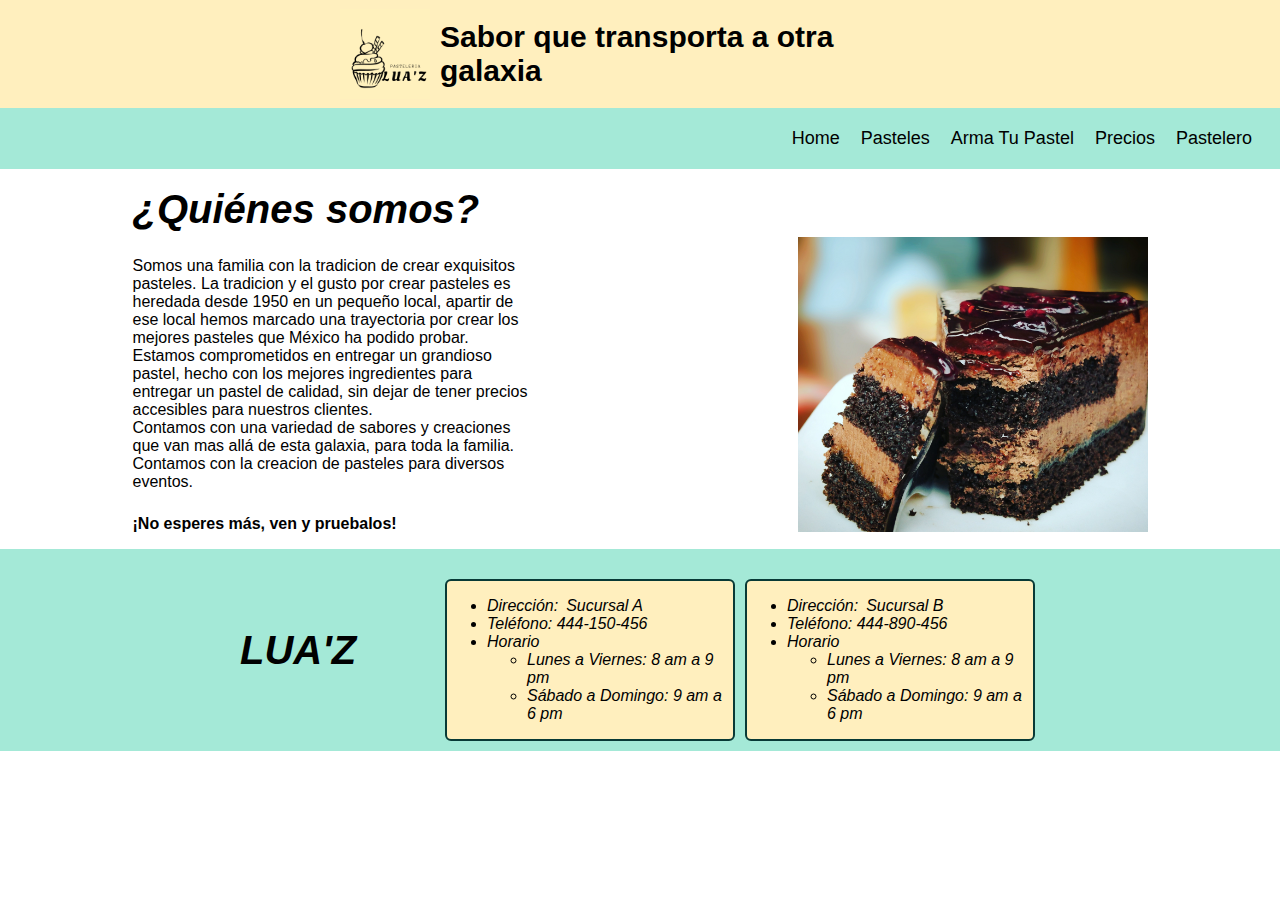
<file: index.html>
<!DOCTYPE html>
<html>
    <head>
        <meta charset="UTF-8">
        <meta http-equiv="X-UA-Compatible" content="IE=edge">
        <meta name="viewport" content="width=device-width, initial-scale=1.0">
        <link rel="STYLESHEET" type="text/css" href="Estilos.css" >
        <title>LUA'Z</title>
    </head>
    <body>
        <header>
            <div  class="presentacion">
                <img alt="Logo_LUAZ" class="logo-mini" src="./images/LUAZ.png">
                <h1> Sabor que transporta a otra galaxia</h1>
            </div>
            <nav class="nav-cont">
                <a href="./index.html" target="_self">Home</a>
                <a href="./cliente/Pasteles.html" target="_self">Pasteles</a>
                <a href="./cliente/Formulario.html" target="_self">Arma tu Pastel</a>
                <a href="./cliente/Precios.html" target="_self">Precios</a>
                <a href="./admin/Pedidos.html" target="_self">Pastelero</a>
            </nav>
        </header>
        <section class="contenido">
            <div class="contenedor-info">
                <h2>¿Quiénes somos?</h2>
                <article>Somos una familia con la tradicion de crear exquisitos pasteles. 
                    La tradicion y el gusto por crear pasteles es heredada desde 1950 en 
                    un pequeño local, apartir de ese local hemos marcado una trayectoria 
                    por crear los mejores pasteles que México ha podido probar.<br>
                    Estamos comprometidos en entregar un grandioso pastel, hecho con los 
                    mejores ingredientes para entregar un pastel de calidad, sin dejar de
                    tener precios accesibles para nuestros clientes.<br>
                    Contamos con una variedad de sabores y creaciones que van mas allá de
                    esta galaxia, para toda la familia.<br>
                    Contamos con la creacion de pasteles para diversos eventos.
                 </article>
                 <p><b>¡No esperes más, ven y pruebalos!</b></p>
            </div>
            <img alt="Demostracion-cake" src="./images/pastelReb.jpg" class="Demostracion-img">
        </section>
    </body>
    <footer>
        <h2>LUA'Z</h2>
        
            <div class="direcciones">
                <ul>
                    <li>Dirección:<a href="https://goo.gl/maps/GZw3TMvuYCwSvcc37" target="_self">Sucursal A</a> </li>
                    <li>Teléfono: 444-150-456</li>
                    <li>Horario<ul>
                        <li>Lunes a Viernes: 8 am a 9 pm</li>
                        <li>Sábado a Domingo: 9 am a 6 pm</li>
                    </ul></li>
                </ul>
            </div>
            <div class="direcciones">
                <ul>
                    <li>Dirección:<a href="https://goo.gl/maps/89yKRgLKEmNs2yZM7" target="_self">Sucursal B</a> </li>
                    <li>Teléfono: 444-890-456</li>
                    <li>Horario<ul>
                        <li>Lunes a Viernes: 8 am a 9 pm</li>
                        <li>Sábado a Domingo: 9 am a 6 pm</li>
                    </ul></li>
                </ul>
            </div>
        
    </footer>
</html>
</file>
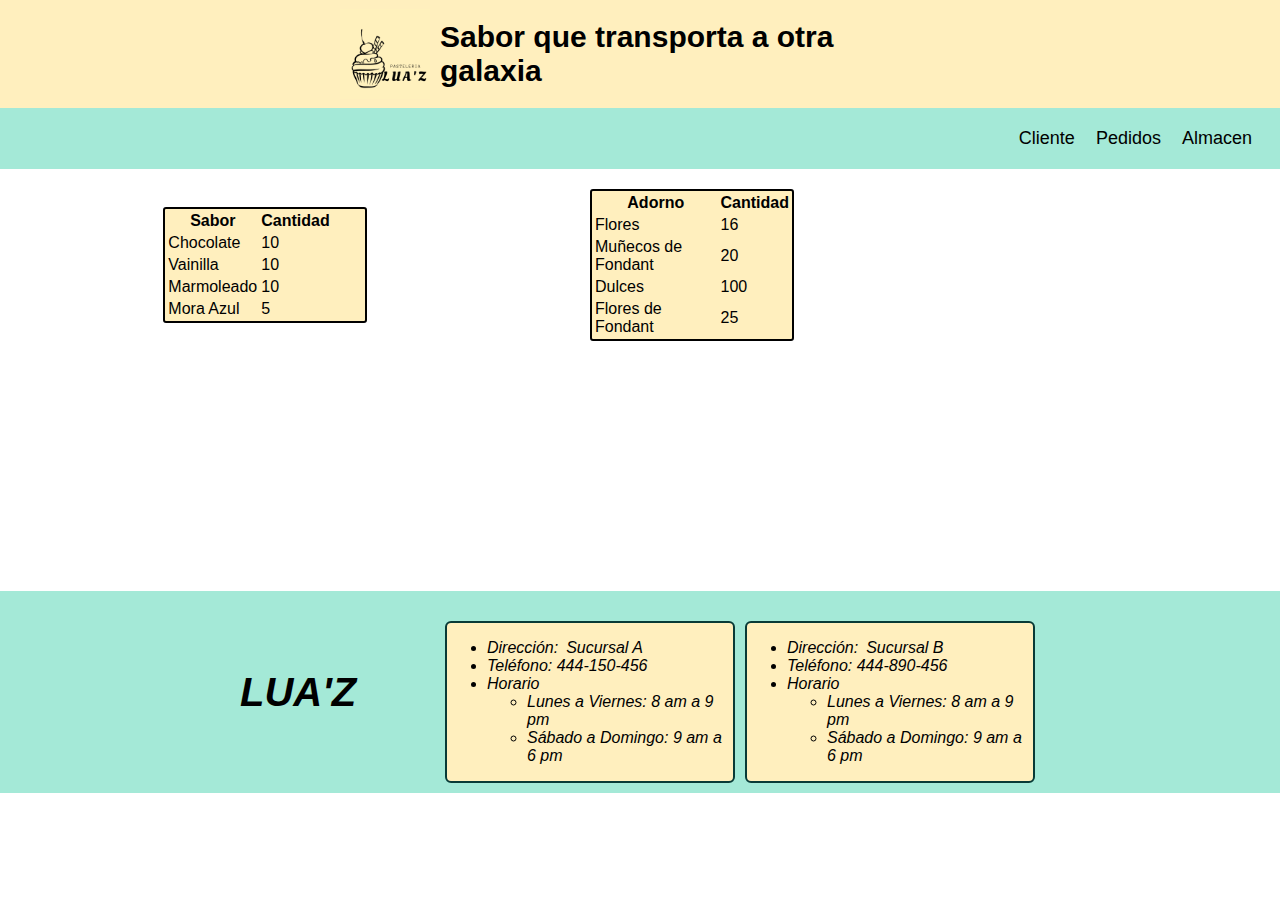
<file: admin/Almacen.html>
<!DOCTYPE html>
<html>
    <head>
        <meta charset="UTF-8">
        <meta http-equiv="X-UA-Compatible" content="IE=edge">
        <meta name="viewport" content="width=device-width, initial-scale=1.0">
        <link rel="STYLESHEET" type="text/css" href="../Estilos.css" >
        <title>LUA'Z</title>
    </head>
    <body>
        <header>
            <div  class="presentacion">
                <img alt="Logo_LUAZ" class="logo-mini" src="../images/LUAZ.png">
                <h1> Sabor que transporta a otra galaxia</h1>
            </div>
            <nav class="nav-cont">
                <a href="../index.html" target="_self">Cliente</a>
                <a href="../admin/Pedidos.html" target="_self">Pedidos</a>
                <a href="../admin/Almacen.html" target="_self">Almacen</a>
            </nav>
        </header>
        <section class="seccion-alma">
            <div class="secciones-almacen-info">
                <table>
                    <tr>
                        <th>Sabor</th>
                        <th>Cantidad</th>
                    </tr>
                    <tr>
                        <td>Chocolate</td>
                        <td>10</td>
                    </tr>
                    <tr>
                        <td>Vainilla</td>
                        <td>10</td>
                    </tr>
                    <tr>
                        <td>Marmoleado</td>
                        <td>10</td>
                    </tr>
                    <tr>
                        <td>Mora Azul</td>
                        <td>5</td>
                    </tr>
                </table>
            </div>
            <div class="secciones-almacen-info">
                <table>
                    <tr>
                        <th>Adorno</th>
                        <th>Cantidad</th>
                    </tr>
                    <tr>
                        <td>Flores</td>
                        <td>16</td>
                    </tr>
                    <tr>
                        <td>Muñecos de Fondant</td>
                        <td>20</td>
                    </tr>
                    <tr>
                        <td>Dulces</td>
                        <td>100</td>
                    </tr>
                    <tr>
                        <td>Flores de Fondant</td>
                        <td>25</td>
                    </tr>
                </table>
            </div>
            
        </section>
    </body>
    <footer>
        <h2>LUA'Z</h2>
        
            <div class="direcciones">
                <ul>
                    <li>Dirección:<a href="https://goo.gl/maps/GZw3TMvuYCwSvcc37" target="_self">Sucursal A</a> </li>
                    <li>Teléfono: 444-150-456</li>
                    <li>Horario<ul>
                        <li>Lunes a Viernes: 8 am a 9 pm</li>
                        <li>Sábado a Domingo: 9 am a 6 pm</li>
                    </ul></li>
                </ul>
            </div>
            <div class="direcciones">
                <ul>
                    <li>Dirección:<a href="https://goo.gl/maps/89yKRgLKEmNs2yZM7" target="_self">Sucursal B</a> </li>
                    <li>Teléfono: 444-890-456</li>
                    <li>Horario<ul>
                        <li>Lunes a Viernes: 8 am a 9 pm</li>
                        <li>Sábado a Domingo: 9 am a 6 pm</li>
                    </ul></li>
                </ul>
            </div>
        
    </footer>
</html>
</file>
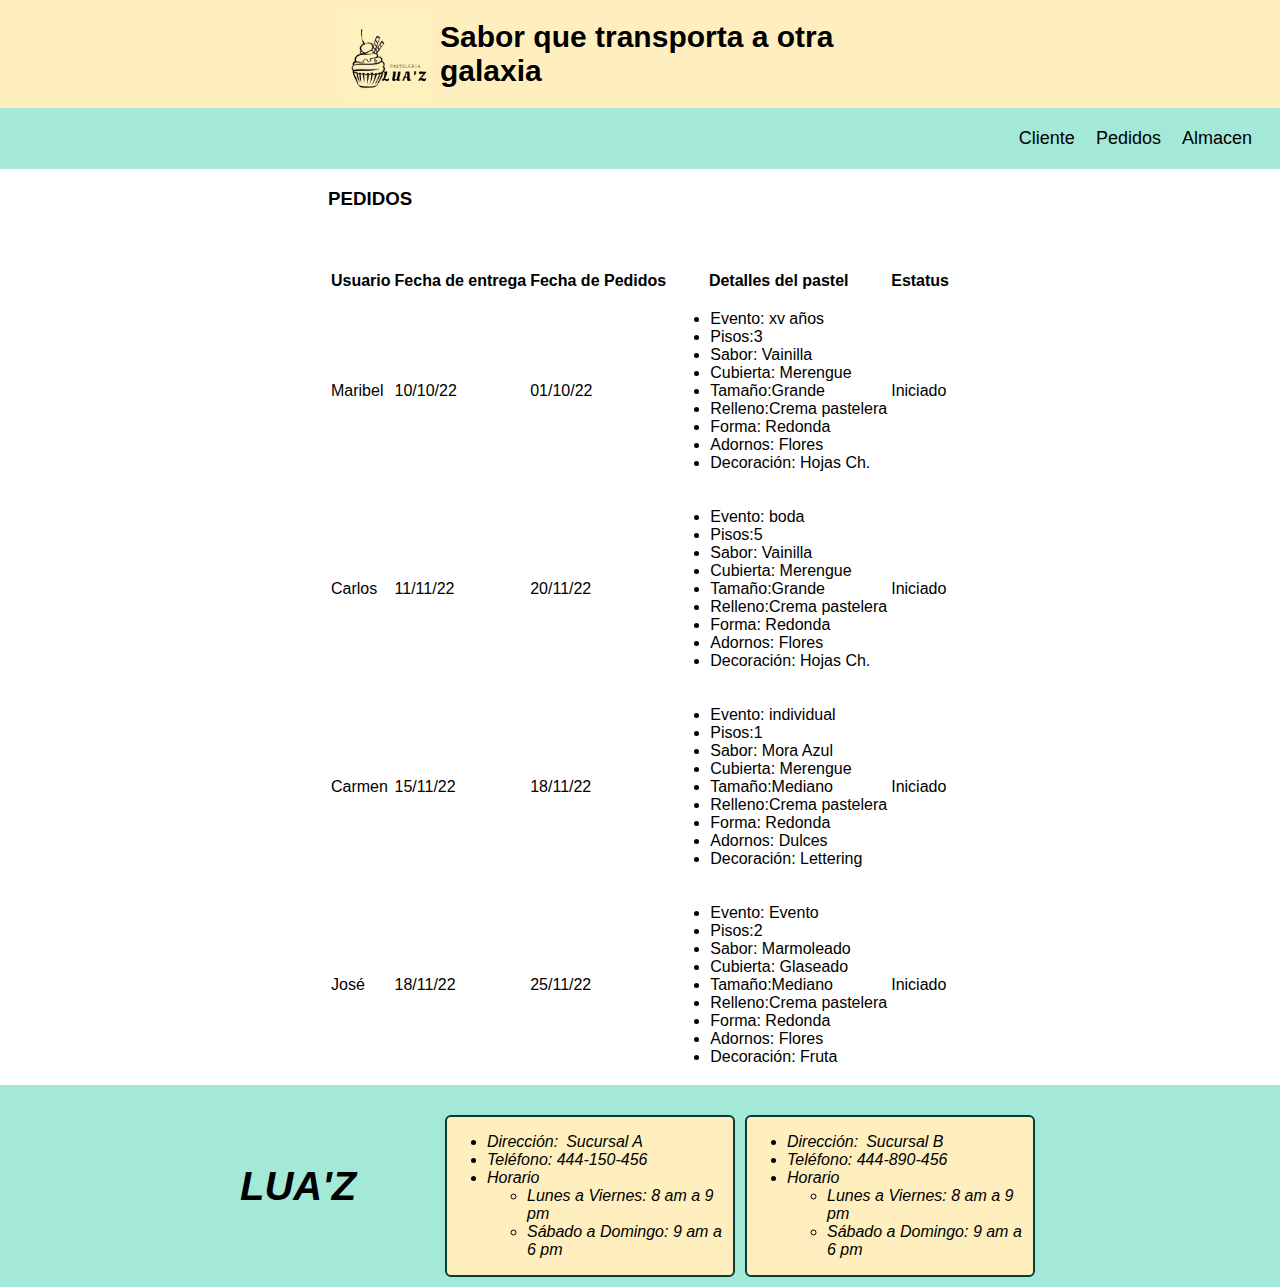
<file: admin/Pedidos.html>
<!DOCTYPE html>
<html>
    <head>
        <meta charset="UTF-8">
        <meta http-equiv="X-UA-Compatible" content="IE=edge">
        <meta name="viewport" content="width=device-width, initial-scale=1.0">
        <link rel="STYLESHEET" type="text/css" href="../Estilos.css" >
        <title>LUA'Z</title>
    </head>
    <body>
        <header>
            <div  class="presentacion">
                <img alt="Logo_LUAZ" class="logo-mini" src="../images/LUAZ.png">
                <h1> Sabor que transporta a otra galaxia</h1>
            </div>
            <nav class="nav-cont">
                <a href="../index.html" target="_self">Cliente</a>
                <a href="../admin/Pedidos.html" target="_self">Pedidos</a>
                <a href="../admin/Almacen.html" target="_self">Almacen</a>
            </nav>
        </header>
        <section class="contenedor-pedidos">
            <h3>PEDIDOS</h3>
            <div >
                <table >
                    <tr>
                        <th>Usuario</th>
                        <th>Fecha de entrega</th>
                        <th>Fecha de Pedidos</th>
                        <th>Detalles del pastel</th>
                        <th>Estatus</th>
                    </tr>
                    <tr>
                        <td>Maribel</td>
                        <td>10/10/22</td>
                        <td>01/10/22</td>
                        <td>
                            <ul>
                                <li>Evento: xv años</li>
                                <li>Pisos:3</li>
                                <li>Sabor: Vainilla</li>
                                <li>Cubierta: Merengue</li>
                                <li>Tamaño:Grande</li>
                                <li>Relleno:Crema pastelera</li>
                                <li>Forma: Redonda</li>
                                <li>Adornos: Flores</li>
                                <li>Decoración: Hojas Ch.</li>
                            </ul>
                        </td>
                        <td>Iniciado</td>
                    </tr>
                    <tr>
                        <td>Carlos</td>
                        <td>11/11/22</td>
                        <td>20/11/22</td>
                        <td>
                            <ul>
                                <li>Evento: boda</li>
                                <li>Pisos:5</li>
                                <li>Sabor: Vainilla</li>
                                <li>Cubierta: Merengue</li>
                                <li>Tamaño:Grande</li>
                                <li>Relleno:Crema pastelera</li>
                                <li>Forma: Redonda</li>
                                <li>Adornos: Flores</li>
                                <li>Decoración: Hojas Ch.</li>
                            </ul>
                        </td>
                        <td>Iniciado</td>
                    </tr>
                    <tr>
                        <td>Carmen</td>
                        <td>15/11/22</td>
                        <td>18/11/22</td>
                        <td>
                            <ul>
                                <li>Evento: individual</li>
                                <li>Pisos:1</li>
                                <li>Sabor: Mora Azul</li>
                                <li>Cubierta: Merengue</li>
                                <li>Tamaño:Mediano</li>
                                <li>Relleno:Crema pastelera</li>
                                <li>Forma: Redonda</li>
                                <li>Adornos: Dulces</li>
                                <li>Decoración: Lettering</li>
                            </ul>
                        </td>
                        <td>Iniciado</td>
                    </tr>
                    <tr>
                        <td>José</td>
                        <td>18/11/22</td>
                        <td>25/11/22</td>
                        <td>
                            <ul>
                                <li>Evento: Evento</li>
                                <li>Pisos:2</li>
                                <li>Sabor: Marmoleado</li>
                                <li>Cubierta: Glaseado</li>
                                <li>Tamaño:Mediano</li>
                                <li>Relleno:Crema pastelera</li>
                                <li>Forma: Redonda</li>
                                <li>Adornos: Flores</li>
                                <li>Decoración: Fruta</li>
                            </ul>
                        </td>
                        <td>Iniciado</td>
                    </tr>
                </table>
            </div>

        </section>
    </body>
    <footer>
        <h2>LUA'Z</h2>
        
            <div class="direcciones">
                <ul>
                    <li>Dirección:<a href="https://goo.gl/maps/GZw3TMvuYCwSvcc37" target="_self">Sucursal A</a> </li>
                    <li>Teléfono: 444-150-456</li>
                    <li>Horario<ul>
                        <li>Lunes a Viernes: 8 am a 9 pm</li>
                        <li>Sábado a Domingo: 9 am a 6 pm</li>
                    </ul></li>
                </ul>
            </div>
            <div class="direcciones">
                <ul>
                    <li>Dirección:<a href="https://goo.gl/maps/89yKRgLKEmNs2yZM7" target="_self">Sucursal B</a> </li>
                    <li>Teléfono: 444-890-456</li>
                    <li>Horario<ul>
                        <li>Lunes a Viernes: 8 am a 9 pm</li>
                        <li>Sábado a Domingo: 9 am a 6 pm</li>
                    </ul></li>
                </ul>
            </div>
        
    </footer>
</html>
</file>
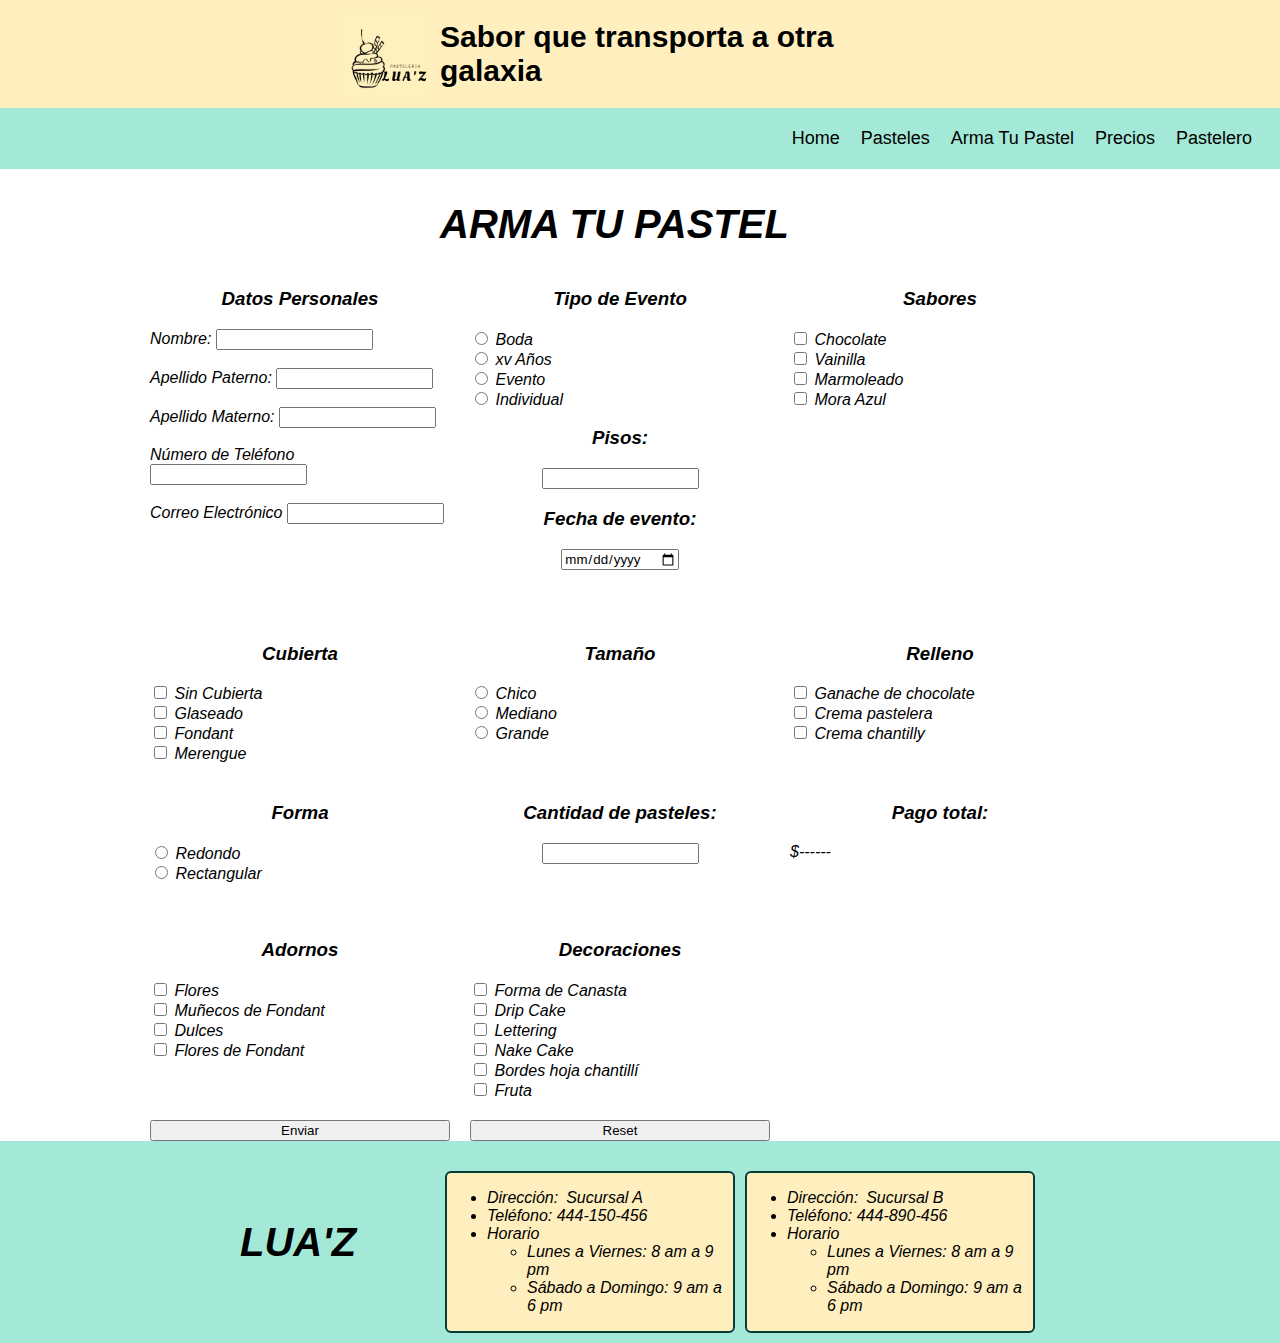
<file: cliente/Formulario.html>
<!DOCTYPE html>
<html>
    <head>
        <meta charset="UTF-8">
        <meta http-equiv="X-UA-Compatible" content="IE=edge">
        <meta name="viewport" content="width=device-width, initial-scale=1.0">
        <link rel="STYLESHEET" type="text/css" href="../Estilos.css" >
        <title>LUA'Z</title>
    </head>
    <body>
        <header>
            <div  class="presentacion">
                <img alt="Logo_LUAZ" class="logo-mini" src="../images/LUAZ.png">
                <h1> Sabor que transporta a otra galaxia</h1>
            </div>
            <nav class="nav-cont">
                <a href="../index.html" target="_self">Home</a>
                <a href="../cliente/Pasteles.html" target="_self">Pasteles</a>
                <a href="../cliente/Formulario.html" target="_self">Arma tu Pastel</a>
                <a href="../cliente/Precios.html" target="_self">Precios</a>
                <a href="../admin/Pedidos.html" target="_self">Pastelero</a>
            </nav>
        </header>
        <section class="armas-pastel">
            <h2>ARMA TU PASTEL</h2>
            <div class="formulario">
                <form id="form1" method="post">
                
                   <div class="Data-P">
                    <h3>Datos Personales</h3>
                    <label for="nombre">Nombre:</label>
                    <input type="text" id="nombre" name="nombre"><br><br>

                    <label for="apellidoP">Apellido Paterno:</label>
                    <input type="text" id="apellidoP" name="apellidoP"><br><br>

                    <label for="apellidoM">Apellido Materno:</label>
                    <input type="text" id="apellidoM" name="apellidoM"><br><br>
                    
                    <label for="tel1">Número de Teléfono</label>
                    <input type="tel" id="tel1" name="tel1" maxlength="10"><br><br>

                    <label for="correo1">Correo Electrónico</label>
                    <input type="email" id="correo1" name="correo1"><br><br>
                   </div>
                   <div class="Data-P">
                     <h3>Tipo de Evento</h3>
                     <input type="radio" id="boda" name="tamaños" value="boda">
                     <label for="boda">Boda</label><br>
                     <input type="radio" id="15a" name="tamaños" value="15a">
                     <label for="15a">xv Años </label><br>
                     <input type="radio" id="evento" name="tamaños" value="evento">
                     <label for="evento">Evento </label><br>
                     <input type="radio" id="individual" name="tamaños" value="individual">
                     <label for="individual">Individual </label><br>
                     
                     <h3><label for="npisos">Pisos:</label></h3> 
                     <p><input type="number" id="npisos" name="npisos"></p>
                     <h3><label for="fecha">Fecha de evento:</label></h3> 
                     <p><input type="date" id="fecha" name="fecha"></p> <br>
                   </div>

                   <div class="Data-P">
                    <h3>Sabores</h3>
                    <input type="checkbox" id="sabor1" name="sabor1" value="Chocolate">
                    <label for="sabor1">Chocolate</label><br>
                    <input type="checkbox" id="sabor2" name="sabor2" value="Vainilla">
                    <label for="sabor2">Vainilla</label><br>
                    <input type="checkbox" id="sabor3" name="sabor3" value="Fresa">
                    <label for="sabor3">Marmoleado</label><br>
                    <input type="checkbox" id="sabor4" name="sabor4" value="Red Velvet">
                    <label for="sabor4">Mora Azul</label><br><br>
                    </div>
                    <div class="Data-P">
                        <h3>Cubierta</h3>
                        <input type="checkbox" id="cubierta1" name="cubierta1" value="Sin Cubierta">
                        <label for="cubierta1">Sin Cubierta</label><br>
                        <input type="checkbox" id="cubierta2" name="cubierta2" value="Glaseado">
                        <label for="cubierta2">Glaseado</label><br>
                        <input type="checkbox" id="cubierta3" name="cubierta3" value="Fondant">
                        <label for="cubierta3">Fondant</label><br>
                        <input type="checkbox" id="cubierta4" name="cubierta4" value="Merengue">
                        <label for="cubierta4">Merengue</label><br>
                        </div>
    
                    <div class="Data-P">
                        <h3>Tamaño</h3>
                        <input type="radio" id="chico" name="tamaños" value="chico">
                        <label for="chico">Chico</label><br>
                        <input type="radio" id="mediano" name="tamaños" value="mediano">
                        <label for="mediano">Mediano </label><br>
                        <input type="radio" id="grande" name="tamaños" value="grande">
                        <label for="grande">Grande </label><br><br>
                        </div>
                    
                    <div class="Data-P">
                            <h3>Relleno</h3>
                            <input type="checkbox" id="relleno1" name="relleno1" value="Ganache de chocolate">
                            <label for="relleno1">Ganache de chocolate</label><br>
                            <input type="checkbox" id="relleno2" name="relleno2" value="Crema pastelera">
                            <label for="relleno2">Crema pastelera</label><br>
                            <input type="checkbox" id="relleno4" name="relleno3" value=" Crema chantilly">
                            <label for="relleno3"> Crema chantilly</label><br>
                    </div>
        
                   <div class="Data-P">
                            <h3>Forma</h3>
                            <input type="radio" id="redondo" name="Formas" value="Redondo">
                            <label for="redondo">Redondo</label><br>
                            <input type="radio" id="Rectangular" name="Formas" value="Rectangular">
                            <label for="Rectangular">Rectangular</label><br><br>
                    </div>
                    
                    <div class="Data-P">
                        <h3><label for="npast">Cantidad de pasteles:</label></h3> 
                        <p><input type="number" id="npast" name="npast"></p> <br>
                     </div>

                    <div class="Data-P">
                       <h3><label for="ntotal">Pago total:</label></h3>
                       <span id="pago">$------</span> 
                    </div>
                    <div class="Data-P">
                        <h3>Adornos</h3>
                        <input type="checkbox" id="Adorno1" name="Adorno1" value="Flower">
                        <label for="Adorno1">Flores</label><br>
                        <input type="checkbox" id="Adorno2" name="Adorno2" value="Muñecos">
                        <label for="Adorno2">Muñecos de Fondant</label><br>
                        <input type="checkbox" id="Adorno3" name="Adorno3" value="Dulce">
                        <label for="Adorno3">Dulces</label><br>
                        <input type="checkbox" id="Adorno4" name="Adorno4" value="FlowerFondant">
                        <label for="Adorno4">Flores de Fondant</label><br>
                    </div>
                    <div class="Data-P">
                        <h3>Decoraciones</h3>
                        <input type="checkbox" id="deco1" name="deco1" value="Canasta">
                        <label for="deco1">Forma de Canasta</label><br>
                        <input type="checkbox" id="deco2" name="deco2" value="Drip Cake">
                        <label for="deco2">Drip Cake</label><br>
                        <input type="checkbox" id="deco3" name="deco3" value="Lettering">
                        <label for="deco3">Lettering</label><br>
                        <input type="checkbox" id="deco4" name="deco4" value="Nake Cake">
                        <label for="deco4">Nake Cake</label><br>
                        <input type="checkbox" id="deco5" name="deco5" value="Borde hoja">
                        <label for="deco5">Bordes hoja chantillí</label><br>
                        <input type="checkbox" id="deco6" name="deco6" value="Fruta">
                        <label for="deco6">Fruta</label><br>
                    
                    </div>
                    <div></div>
                    <input type="submit" value="Enviar">
                  <input type="reset">
                </form>
            </div>
        </section>
    </body>
    <footer>
        <h2>LUA'Z</h2>
        
            <div class="direcciones">
                <ul>
                    <li>Dirección:<a href="https://goo.gl/maps/GZw3TMvuYCwSvcc37" target="_self">Sucursal A</a> </li>
                    <li>Teléfono: 444-150-456</li>
                    <li>Horario<ul>
                        <li>Lunes a Viernes: 8 am a 9 pm</li>
                        <li>Sábado a Domingo: 9 am a 6 pm</li>
                    </ul></li>
                </ul>
            </div>
            <div class="direcciones">
                <ul>
                    <li>Dirección:<a href="https://goo.gl/maps/89yKRgLKEmNs2yZM7" target="_self">Sucursal B</a> </li>
                    <li>Teléfono: 444-890-456</li>
                    <li>Horario<ul>
                        <li>Lunes a Viernes: 8 am a 9 pm</li>
                        <li>Sábado a Domingo: 9 am a 6 pm</li>
                    </ul></li>
                </ul>
            </div>
        
    </footer>
</html>
</file>
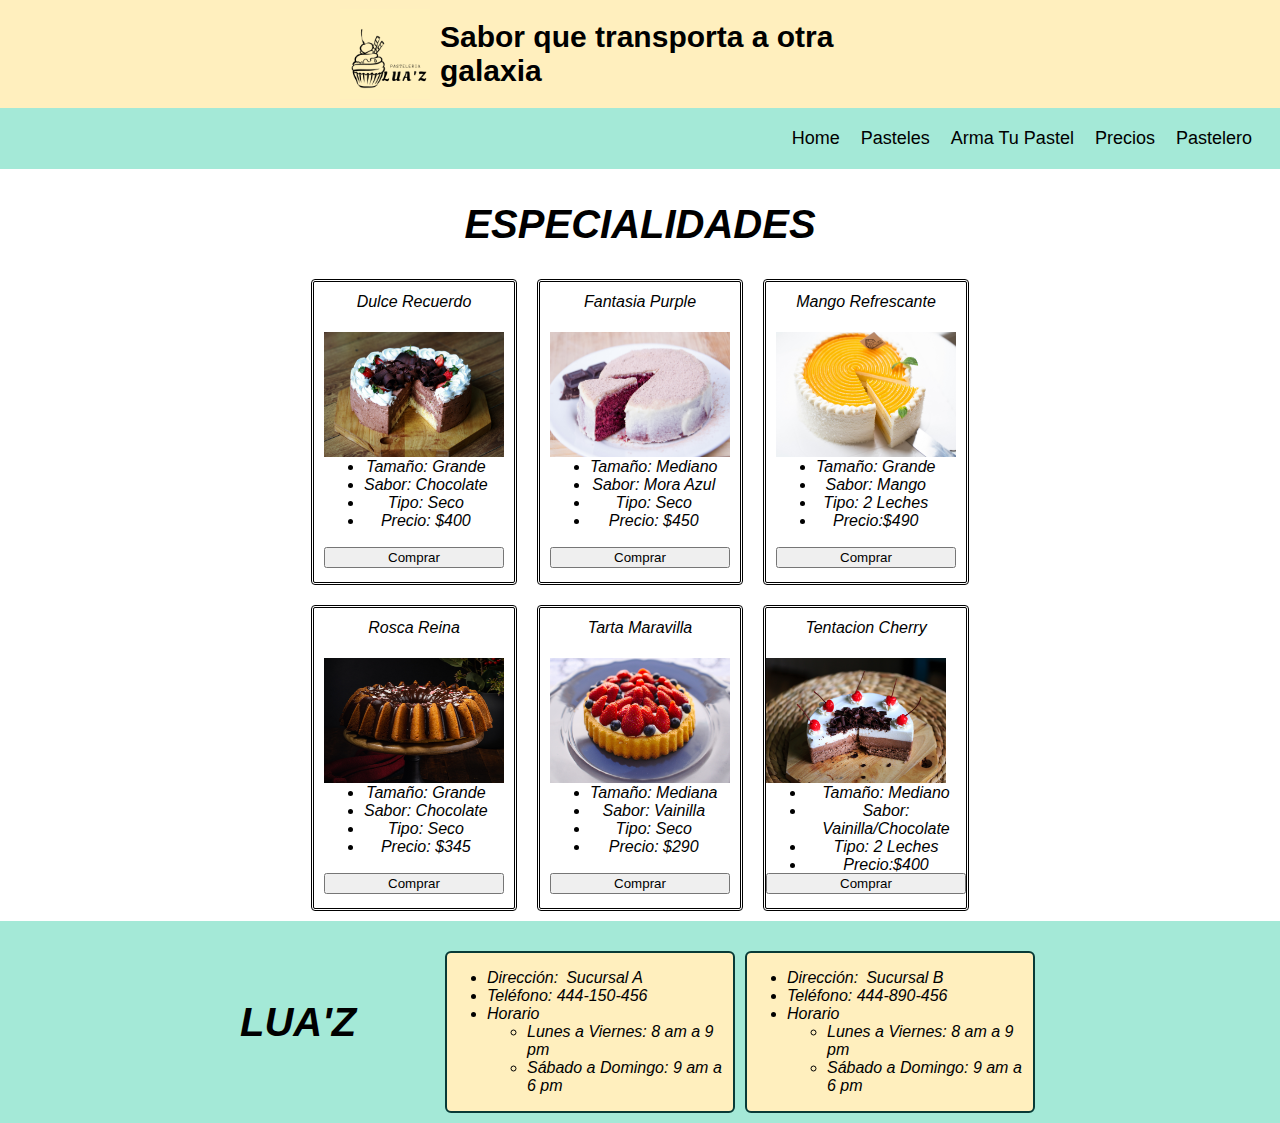
<file: cliente/Pasteles.html>
<!DOCTYPE html>
<html>
    <head>
        <meta charset="UTF-8">
        <meta http-equiv="X-UA-Compatible" content="IE=edge">
        <meta name="viewport" content="width=device-width, initial-scale=1.0">
        <link rel="STYLESHEET" type="text/css" href="../Estilos.css" >
        <title>LUA'Z</title>
    </head>
    <body>
        <header>
            <div  class="presentacion">
                <img alt="Logo_LUAZ" class="logo-mini" src="../images/LUAZ.png">
                <h1> Sabor que transporta a otra galaxia</h1>
            </div>
            <nav class="nav-cont">
                <a href="../index.html" target="_self">Home</a>
                <a href="./Pasteles.html" target="_self">Pasteles</a>
                <a href="../cliente/Formulario.html" target="_self">Arma tu Pastel</a>
                <a href="../cliente/Precios.html" target="_self">Precios</a>
                <a href="../admin/Pedidos.html" target="_self">Pastelero</a>
            </nav>
        </header>
        <section class="presentacion-pasteles">
            <h2>ESPECIALIDADES</h2>
            <div class="contenedor-pasteles">
                <div class="pasteles-info">
                    <p>Dulce Recuerdo</p>
                    <div class="info-cake">
                        <img class="pasteles" src="../images/Dulce-Chocolate.jpg" alt="pastel de chocolate">
                        <ul>
                            <li>Tamaño: Grande</li>
                            <li>Sabor: Chocolate</li>
                            <li>Tipo: Seco</li>
                            <li>Precio: $400</li>
                        </ul>
                    </div>
                    <button>Comprar</button>
                </div>
                <div class="pasteles-info">
                    <p>Fantasia Purple</p>
                    <div class="info-cake">
                        <img class="pasteles" src="../images/Fansatia-Purple.jpg" alt="pastel de moras">
                        <ul>
                            <li>Tamaño: Mediano</li>
                            <li>Sabor: Mora Azul</li>
                            <li>Tipo: Seco</li>
                            <li>Precio: $450</li>
                        </ul>
                    </div>
                    <button>Comprar</button>
                </div>
                <div class="pasteles-info">
                    <p>Mango Refrescante</p>
                    <div class="info-cake">
                        <img class="pasteles" src="../images/Mango-Refrescante.jpg" alt="pastel de mango">
                        <ul>
                            <li>Tamaño: Grande</li>
                            <li>Sabor: Mango</li>
                            <li>Tipo: 2 Leches</li>
                            <li>Precio:$490</li>
                        </ul>
                    </div>
                    <button>Comprar</button>
                </div>
                <div class="pasteles-info">
                    <p>Rosca Reina</p>
                    <div class="info-cake">
                        <img class="pasteles" src="../images/Rosca-Reina.jpg" alt="pastel de rosca">
                        <ul>
                            <li>Tamaño: Grande</li>
                            <li>Sabor: Chocolate</li>
                            <li>Tipo: Seco</li>
                            <li>Precio: $345</li>
                        </ul>
                    </div>
                    <button>Comprar</button>
                </div>
                <div class="pasteles-info"> <p>Tarta Maravilla</p>
                    <div class="info-cake">
                        <img class="pasteles" src="../images/Tarta-Maravilla.jpg" alt="pastel de frutas">
                        <ul>
                            <li>Tamaño: Mediana</li>
                            <li>Sabor: Vainilla</li>
                            <li>Tipo: Seco</li>
                            <li>Precio: $290</li>
                        </ul>
                    </div>
                    <button>Comprar</button>
                </div>
                <div class="pasteles-info">
                    <p>Tentacion Cherry</p>
                    <div class="info-cake">
                        <img class="pasteles" src="../images/Tentacion-Cherry.jpg" alt="pastel de cereza">
                        <ul>
                            <li>Tamaño: Mediano</li>
                            <li>Sabor: Vainilla/Chocolate</li>
                            <li>Tipo: 2 Leches</li>
                            <li>Precio:$400</li>
                        </ul>
                    </div>
                    <button>Comprar</button>
                </div>
            </div>
        </section>
    </body>
    <footer>
        <h2>LUA'Z</h2>
        
            <div class="direcciones">
                <ul>
                    <li>Dirección:<a href="https://goo.gl/maps/GZw3TMvuYCwSvcc37" target="_self">Sucursal A</a> </li>
                    <li>Teléfono: 444-150-456</li>
                    <li>Horario<ul>
                        <li>Lunes a Viernes: 8 am a 9 pm</li>
                        <li>Sábado a Domingo: 9 am a 6 pm</li>
                    </ul></li>
                </ul>
            </div>
            <div class="direcciones">
                <ul>
                    <li>Dirección:<a href="https://goo.gl/maps/89yKRgLKEmNs2yZM7" target="_self">Sucursal B</a> </li>
                    <li>Teléfono: 444-890-456</li>
                    <li>Horario<ul>
                        <li>Lunes a Viernes: 8 am a 9 pm</li>
                        <li>Sábado a Domingo: 9 am a 6 pm</li>
                    </ul></li>
                </ul>
            </div>
        
    </footer>
</html>
</file>
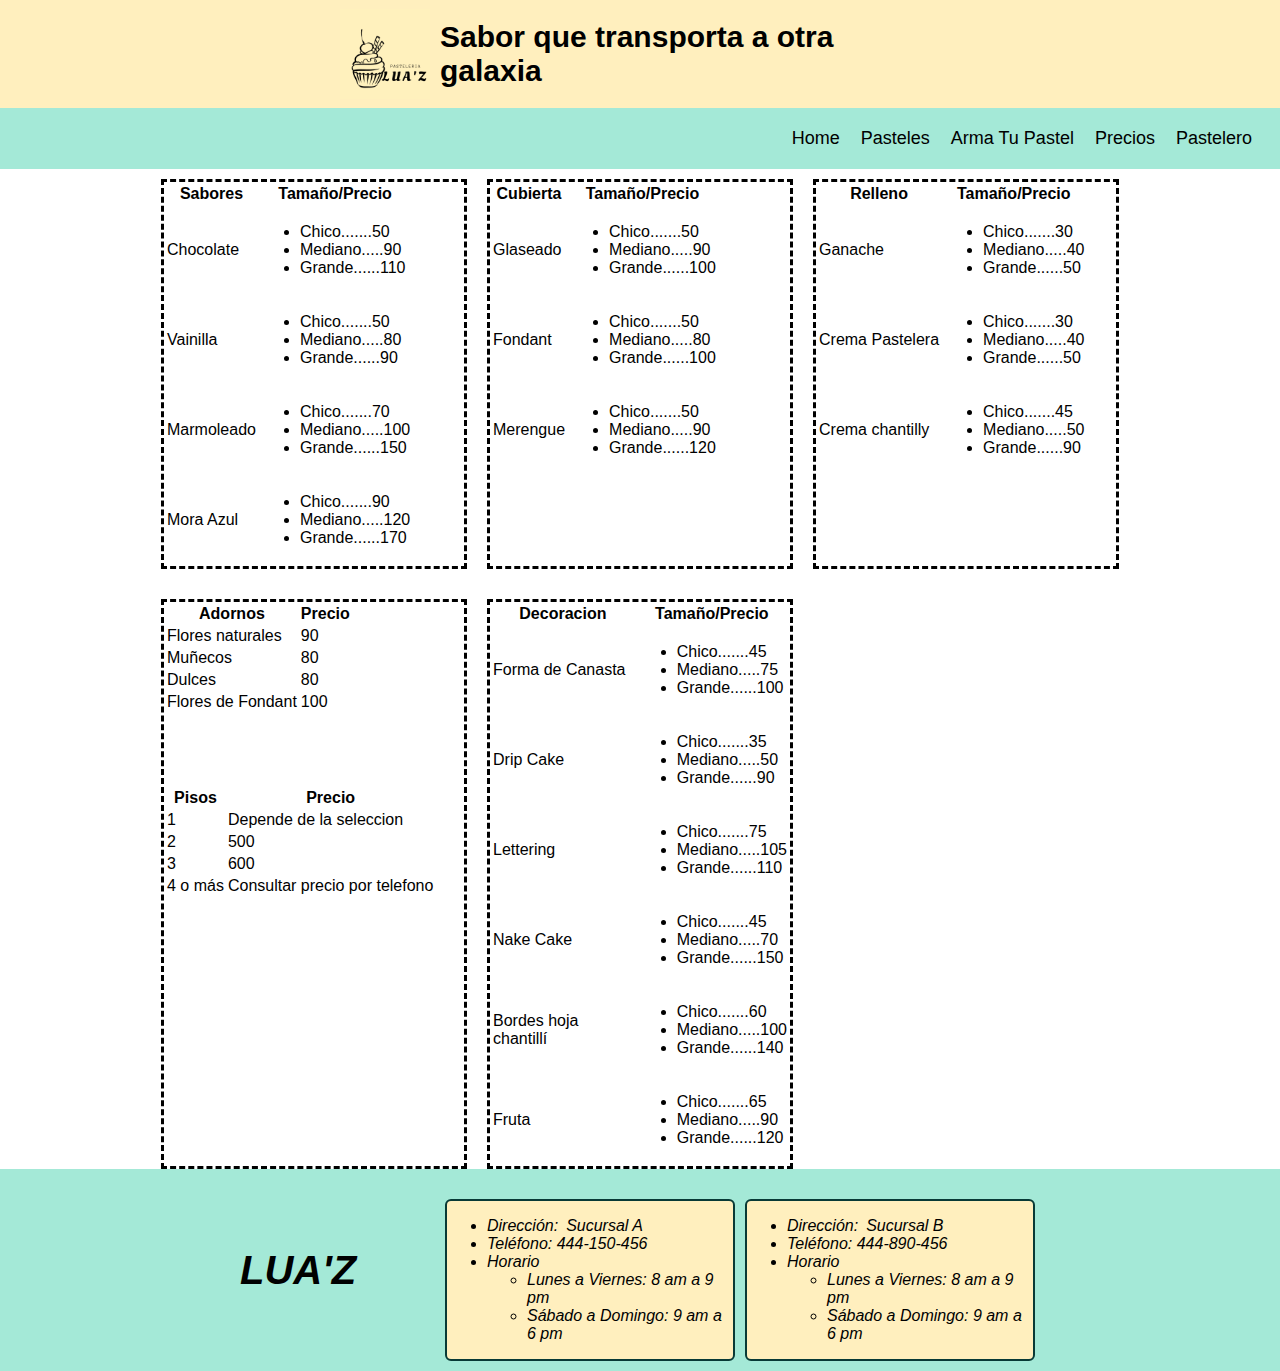
<file: cliente/Precios.html>
<!DOCTYPE html>
<html>
    <head>
        <meta charset="UTF-8">
        <meta http-equiv="X-UA-Compatible" content="IE=edge">
        <meta name="viewport" content="width=device-width, initial-scale=1.0">
        <link rel="STYLESHEET" type="text/css" href="../Estilos.css" >
        <title>LUA'Z</title>
    </head>
    <body>
        <header>
            <div  class="presentacion">
                <img alt="Logo_LUAZ" class="logo-mini" src="../images/LUAZ.png">
                <h1> Sabor que transporta a otra galaxia</h1>
            </div>
            <nav class="nav-cont">
                <a href="../index.html" target="_self">Home</a>
                <a href="../cliente/Pasteles.html" target="_self">Pasteles</a>
                <a href="../cliente/Formulario.html" target="_self">Arma tu Pastel</a>
                <a href="../cliente/Precios.html" target="_self">Precios</a>
                <a href="../admin/Pedidos.html" target="_self">Pastelero</a>
            </nav>
        </header>
        <section class="Precios-cont">
            <div class="unit-precios">
                <table>
                    <tr>
                        <th>Sabores</th>
                        <th>Tamaño/Precio</th>
                    </tr>
                    <tr>
                        <td>Chocolate</td>
                        <td>
                            <ul>
                                <li>Chico.......50</li>
                                <li>Mediano.....90</li>
                                <li>Grande......110</li>
                            </ul>
                        </td>
                    </tr>
                    <tr>
                        <td>Vainilla</td>
                        <td>
                            <ul>
                                <li>Chico.......50</li>
                                <li>Mediano.....80</li>
                                <li>Grande......90</li>
                            </ul>
                        </td>
                    </tr>
                    <tr>
                        <td>Marmoleado</td>
                        <td>
                            <ul>
                                <li>Chico.......70</li>
                                <li>Mediano.....100</li>
                                <li>Grande......150</li>
                            </ul>
                        </td>
                    </tr>
                    <tr>
                        <td>Mora Azul</td>
                        <td>
                            <ul>
                                <li>Chico.......90</li>
                                <li>Mediano.....120</li>
                                <li>Grande......170</li>
                            </ul>
                        </td>
                    </tr>
                </table>
            </div>
            <div class="unit-precios">
                <table>
                    <tr>
                        <th>Cubierta</th>
                        <th>Tamaño/Precio</th>
                    </tr>
                    <tr>
                        <td>Glaseado</td>
                        <td>
                            <ul>
                                <li>Chico.......50</li>
                                <li>Mediano.....90</li>
                                <li>Grande......100</li>
                            </ul>
                        </td>
                    </tr>
                    <tr>
                        <td>Fondant</td>
                        <td>
                            <ul>
                                <li>Chico.......50</li>
                                <li>Mediano.....80</li>
                                <li>Grande......100</li>
                            </ul>
                        </td>
                    </tr>
                    <tr>
                        <td>Merengue</td>
                        <td>
                            <ul>
                                <li>Chico.......50</li>
                                <li>Mediano.....90</li>
                                <li>Grande......120</li>
                            </ul>
                        </td>
                    </tr>
                </table>
            </div>
            <div class="unit-precios">
                <table>
                    <tr>
                        <th>Relleno</th>
                        <th>Tamaño/Precio</th>
                    </tr>
                    <tr>
                        <td>Ganache</td>
                        <td>
                            <ul>
                                <li>Chico.......30</li>
                                <li>Mediano.....40</li>
                                <li>Grande......50</li>
                            </ul>
                        </td>
                    </tr>
                    <tr>
                        <td>Crema Pastelera</td>
                        <td>
                            <ul>
                                <li>Chico.......30</li>
                                <li>Mediano.....40</li>
                                <li>Grande......50</li>
                            </ul>
                        </td>
                    </tr>
                    <tr>
                        <td>Crema chantilly</td>
                        <td>
                            <ul>
                                <li>Chico.......45</li>
                                <li>Mediano.....50</li>
                                <li>Grande......90</li>
                            </ul>
                        </td>
                    </tr>
                </table>
            </div>
            <div class="unit-precios">
                <table>
                <tr>
                    <th>Adornos</th>
                    <th>Precio</th>
                </tr>
                <tr>
                    <td>Flores naturales</td>
                    <td>90</td>
                </tr>
                <tr>
                    <td>Muñecos</td>
                    <td>80</td>
                </tr>
                <tr>
                    <td>Dulces</td>
                    <td>80</td>
                </tr>
                <tr>
                    <td>Flores de Fondant</td>
                    <td>100</td>
                </tr>
            </table>
            <br><br><br><br>
            <table>
                <tr>
                    <th>Pisos</th>
                    <th>Precio</th>
                </tr>
                <tr>
                    <td>1</td>
                    <td>Depende de la seleccion</td>
                </tr>
                <tr>
                    <td>2</td>
                    <td>500</td>
                </tr>
                <tr>
                    <td>3</td>
                    <td>600</td>
                </tr>
                <tr>
                    <td>4 o más</td>
                    <td>Consultar precio por telefono</td>
                </tr>
                
            </table>
        </div>
            <div class="unit-precios">
                <table>
                    <tr>
                        <th>Decoracion</th>
                        <th>Tamaño/Precio</th>
                    </tr>
                    <tr>
                        <td>Forma de Canasta</td>
                        <td>
                            <ul>
                                <li>Chico.......45</li>
                                <li>Mediano.....75</li>
                                <li>Grande......100</li>
                            </ul>
                        </td>
                    </tr>
                    <tr>
                        <td>Drip Cake</td>
                        <td>
                            <ul>
                                <li>Chico.......35</li>
                                <li>Mediano.....50</li>
                                <li>Grande......90</li>
                            </ul>
                        </td>
                    </tr>
                    <tr>
                        <td>Lettering</td>
                        <td>
                            <ul>
                                <li>Chico.......75</li>
                                <li>Mediano.....105</li>
                                <li>Grande......110</li>
                            </ul>
                        </td>
                    </tr>
                    <tr>
                        <td>Nake Cake</td>
                        <td>
                            <ul>
                                <li>Chico.......45</li>
                                <li>Mediano.....70</li>
                                <li>Grande......150</li>
                            </ul>
                        </td>
                    </tr>
                    <tr>
                        <td>Bordes hoja chantillí</td>
                        <td>
                            <ul>
                                <li>Chico.......60</li>
                                <li>Mediano.....100</li>
                                <li>Grande......140</li>
                            </ul>
                        </td>
                    </tr>
                    <tr>
                        <td>Fruta</td>
                        <td>
                            <ul>
                                <li>Chico.......65</li>
                                <li>Mediano.....90</li>
                                <li>Grande......120</li>
                            </ul>
                        </td>
                    </tr>
                </table>
            </div>
        </section>
    </body>
    <footer>
        <h2>LUA'Z</h2>
        
            <div class="direcciones">
                <ul>
                    <li>Dirección:<a href="https://goo.gl/maps/GZw3TMvuYCwSvcc37" target="_self">Sucursal A</a> </li>
                    <li>Teléfono: 444-150-456</li>
                    <li>Horario<ul>
                        <li>Lunes a Viernes: 8 am a 9 pm</li>
                        <li>Sábado a Domingo: 9 am a 6 pm</li>
                    </ul></li>
                </ul>
            </div>
            <div class="direcciones">
                <ul>
                    <li>Dirección:<a href="https://goo.gl/maps/89yKRgLKEmNs2yZM7" target="_self">Sucursal B</a> </li>
                    <li>Teléfono: 444-890-456</li>
                    <li>Horario<ul>
                        <li>Lunes a Viernes: 8 am a 9 pm</li>
                        <li>Sábado a Domingo: 9 am a 6 pm</li>
                    </ul></li>
                </ul>
            </div>
        
    </footer>
</html>
</file>
<file: Estilos.css>
body{
    margin:0px;
}
*{
    font-family:'Gill Sans', 'Gill Sans MT', Calibri, 'Trebuchet MS', sans-serif;
}
h2{
    font-style: italic;
    font-size: 40px;
}
.logo-mini{
    width: 90px;
}
header{
    background-color: rgb(255, 239, 190);
}
.presentacion{
    display: grid;
    grid-template-columns: 100px 500px;
    justify-content:center;
    font-size: 15px;
    align-items: center;
}
.nav-cont{
    width:auto;
    height:min-content;
    background-color:#a4e9d7;
    padding: 20px;
    text-align: right;
    font-size:18px;
}
a{
    color:black;
    text-transform:capitalize;
    text-decoration:none;
    display:inline-block;
    margin: 0 8px 0 8px;
}
a:hover{
    background-color: rgb(32, 143, 157);
    color: white;
    cursor:grab;
    padding: 10px ;
    border-radius: 2px;
}
footer{
     background-color:#a4e9d7;
     display: grid;
     justify-content:center;
     align-items: center;
     grid-template-columns: 200px 300px 300px;
}
.contenido{
    display: flex;
    justify-content:space-around;
    align-items: center;
}
.contenedor-info{
    display: grid;
    grid-template-rows: 80px 250px;
    justify-content: center;
    align-items: center;
    text-align: left;
    width: 400px;
}
.Demostracion-img{
    width: 350px;
    height: auto;
    margin-top: 50px;
}

.direcciones {
    font-style: oblique;
    background-color: rgb(255, 239, 190);
    justify-content:center;
    align-items: center;
    margin: 30px 5px 10px 5px;
    border: solid rgb(8, 58, 54) 2px;
    border-radius: 6px;
}
.contenedor-pasteles{
    display: grid;
  gap: 20px 20px;
  grid-template-columns: auto auto auto;
  padding: 10px;
  justify-content: center;
}
.pasteles-info{
    width: 200px;
    height: 300px;
    border-style:double;
    border-radius: 4px;
    display: grid;
    grid-template-rows: 40px 220px 30px;
    justify-content: center;
    align-items: center;
    font-style: italic;
    text-align: center;
}
.presentacion-pasteles{
    display:grid;
    grid-template-rows: 100px auto;
    justify-items: center;
}
.info-cake{
    display: grid;
    grid-template-rows: 110px 90px;
    justify-items: left ;
}
.pasteles{
    width: 180px;
    height: 125px;
}
.armas-pastel{
    display: grid;
    grid-template-rows: 100px auto;
    justify-content:center;
    font-style: italic;
}
.formulario, #form1{
    display: grid;
    width: 400px;
    justify-content:center;
    text-align:left;
    gap: 20px 20px;
  grid-template-columns: auto auto auto;
  
}
.Data-P{
    
    width: 300px;
    height: auto;
    justify-items:center;
    align-items: center;
}
.Precios-cont{
    display: grid;
    gap: 20px 20px;
    grid-template-columns: auto auto auto;
    justify-content: center;
}
.unit-precios{
    width: 300px;
    height: auto;
    justify-content: center;
    margin-top: 10px;
    border: dashed black 3px;
}
.contenedor-pedidos{
    display: grid;
    grid-template-rows: 100px auto;
    justify-content:center;
}
.seccion-alma{
    display: grid;
    grid-template-columns: 100px 100px 100px;
    justify-content:space-around;
    margin-top: 20px;
    align-items: center;
}
.secciones-almacen-info{
    background-color:  rgb(255, 239, 190);
    width: 200px;
    height: auto;
    justify-content: center;
    border: solid black 2px;
    border-radius: 3px;
    margin-bottom: 250px;
}
</file>
